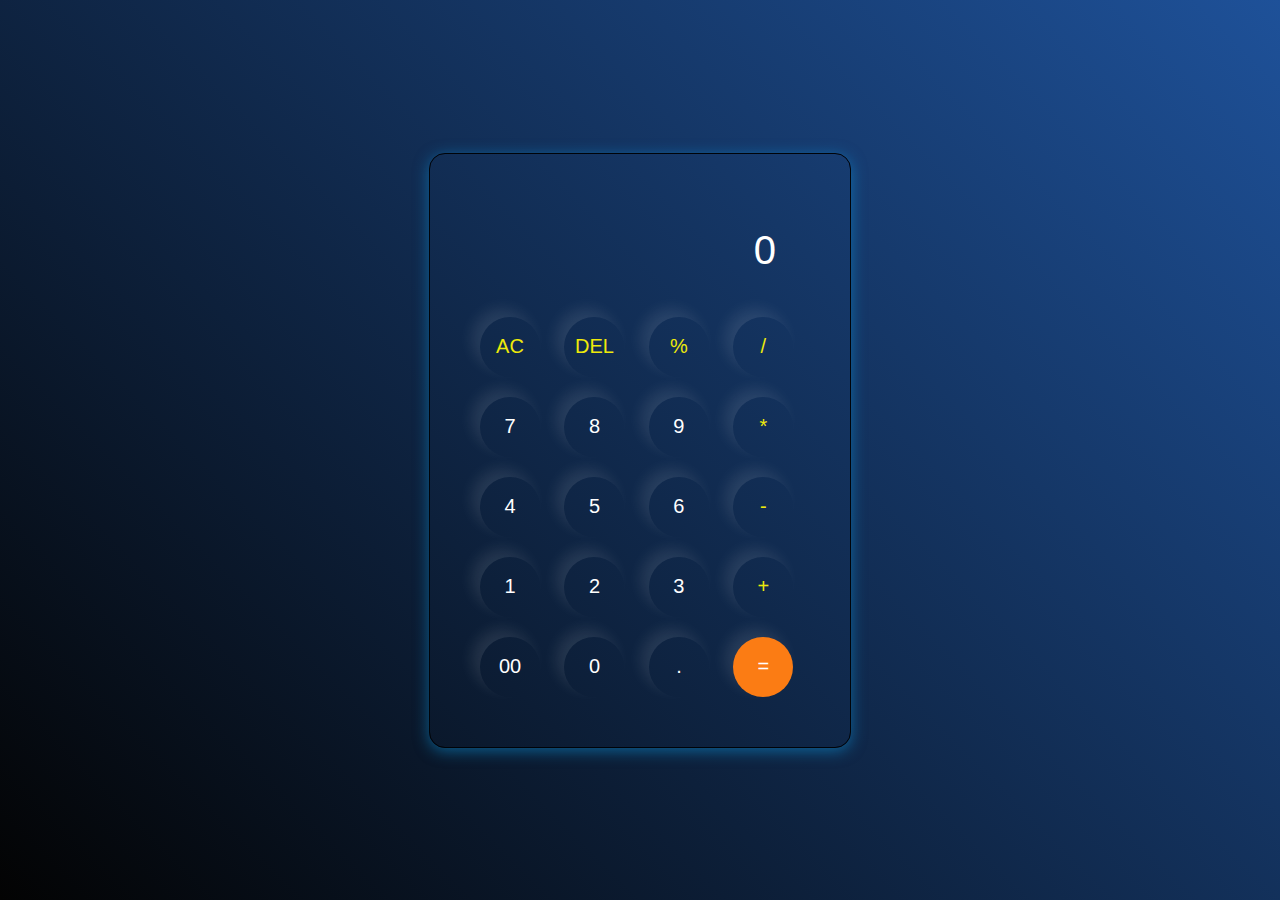
<file: calculator/index.html>
<!DOCTYPE html>
<html lang="en">
  <head>
    <meta charset="UTF-8" />
    <meta http-equiv="X-UA-Compatible" content="IE=edge" />
    <meta name="viewport" content="width=device-width, initial-scale=1.0" />
    <link rel="stylesheet" href="style.css" />
    <title>Calculator - By Code Traversal</title>
  </head>
  <body>
    <div class="container">
      <div class="calculator">
        <input type="text" id="inputBox" placeholder="0" />
        <div>
          <button class="button operator">AC</button>
          <button class="button operator">DEL</button>
          <button class="button operator">%</button>
          <button class="button operator">/</button>
        </div>
        <div>
          <button class="button">7</button>
          <button class="button">8</button>
          <button class="button">9</button>
          <button class="button operator">*</button>
        </div>
        <div>
          <button class="button">4</button>
          <button class="button">5</button>
          <button class="button">6</button>
          <button class="button operator">-</button>
        </div>
        <div>
          <button class="button">1</button>
          <button class="button">2</button>
          <button class="button">3</button>
          <button class="button operator">+</button>
        </div>

        <div>
          <button class="button">00</button>
          <button class="button">0</button>
          <button class="button">.</button>
          <button class="button equalBtn">=</button>
        </div>
      </div>
    </div>

    <script src="script.js"></script>
  </body>
</html>
</file>
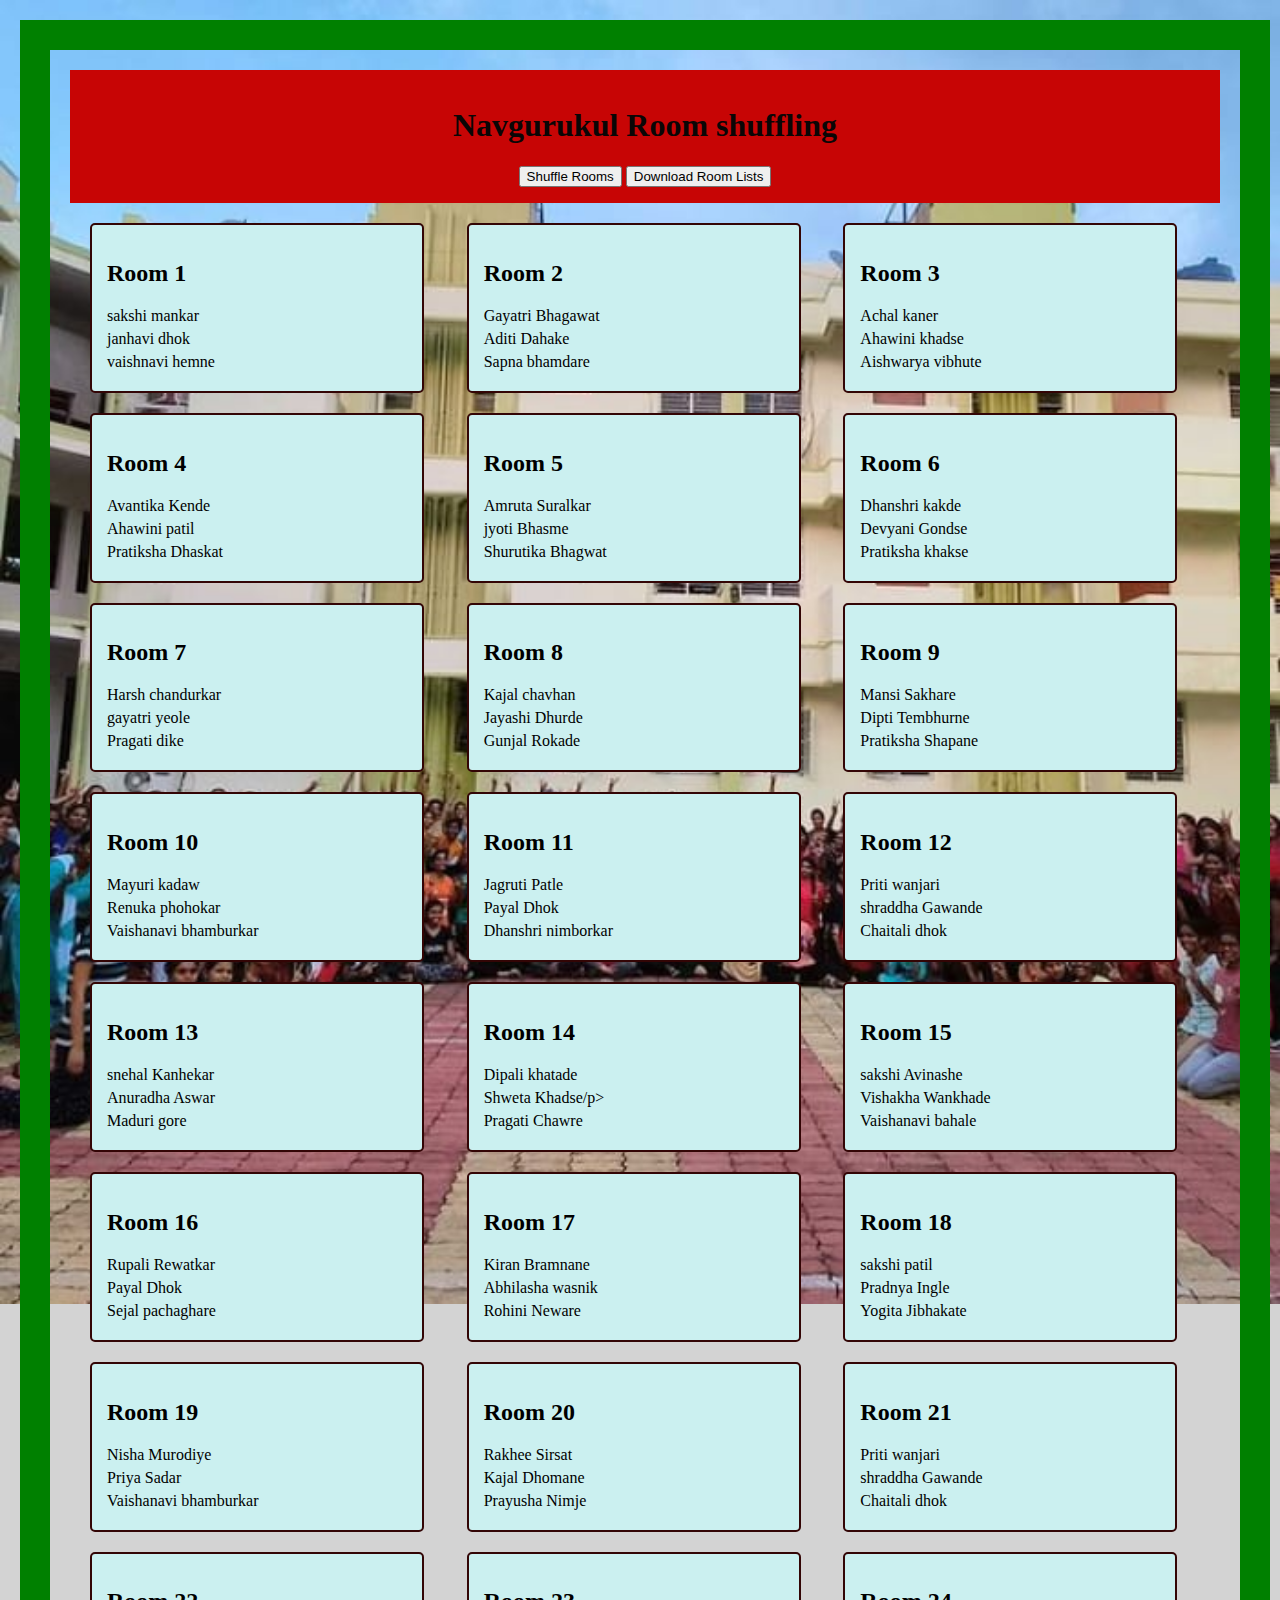
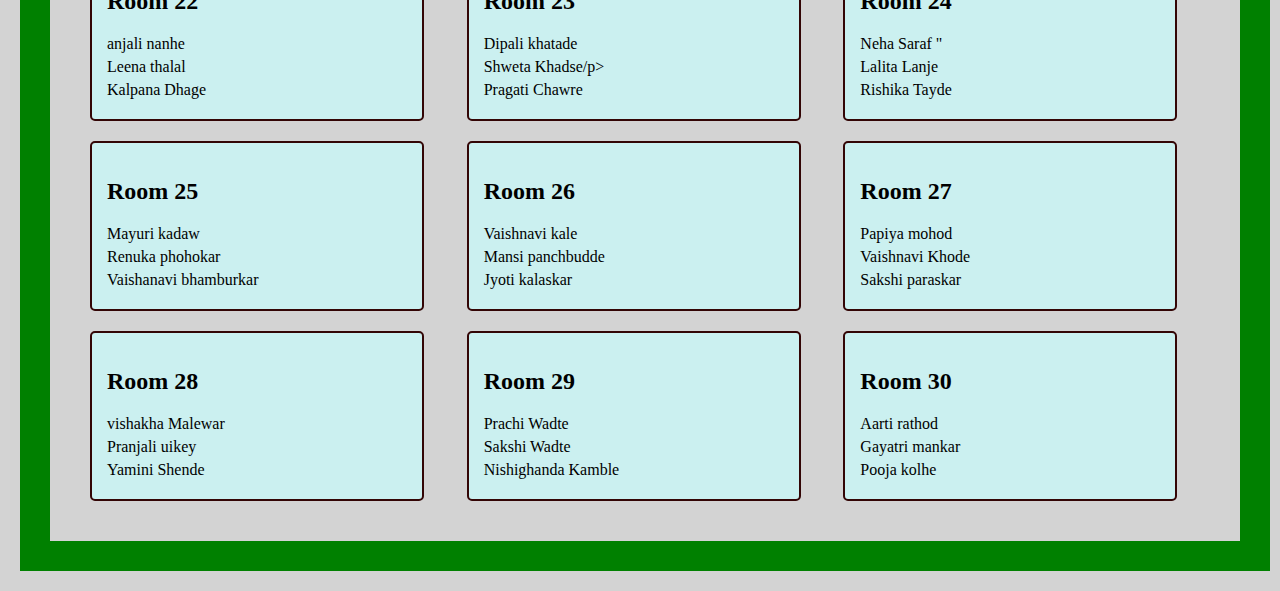
<file: shuffle/index.html>
<!DOCTYPE html>
<html lang="en">
<head>
    <meta charset="UTF-8">
    <meta http-equiv="X-UA-Compatible" content="IE=edge">
    <meta name="viewport" content="width=device-width, initial-scale=1.0">
    <title>Document</title>
    <link rel="stylesheet"  href="style.css">
</head>
<body>
   
    <header>
        <h1> Navgurukul Room shuffling</h1>
        <button id="shuffleButton">Shuffle Rooms</button>


    </header>
    <main id="roomContainer">
        <div class="room">
            <h2>Room 1</h2>
            <p class="girl">sakshi mankar</p>
            <p class="girl">janhavi dhok</p>
            <p class="girl">vaishnavi hemne</p>
        </div>
        
        <div class="room">
                <h2>Room 2</h2>
                <p class="girl">Gayatri Bhagawat</p>
                <p class="girl">Aditi Dahake</p>
                <p class="girl">Sapna bhamdare</p>
        </div>
            
        <div class="room">
            <h2>Room 3</h2>
            <p class="girl">Achal kaner </p>
            <p class="girl">Ahawini khadse</p>
            <p class="girl">Aishwarya vibhute</p>
        </div>
        <div class="room">
            <h2>Room 4</h2>
            <p class="girl">Avantika Kende </p>
            <p class="girl">Ahawini patil</p>
            <p class="girl">Pratiksha Dhaskat</p>
        </div>
        <div class="room">
            <h2>Room 5</h2>
            <p class="girl">Amruta Suralkar </p>
            <p class="girl">jyoti Bhasme</p>
            <p class="girl">Shurutika Bhagwat</p>
        </div>
        <div class="room">
            <h2>Room 6</h2>
            <p class="girl">Dhanshri kakde </p>
            <p class="girl">Devyani Gondse</p>
            <p class="girl">Pratiksha khakse</p>
        </div>
        <div class="room">
            <h2>Room 7</h2>
            <p class="girl">Harsh chandurkar </p>
            <p class="girl">gayatri yeole</p>
            <p class="girl">Pragati dike</p>
        </div>
        <div class="room">
            <h2>Room 8</h2>
            <p class="girl">Kajal chavhan </p>
            <p class="girl">Jayashi Dhurde</p>
            <p class="girl">Gunjal Rokade</p>
        </div>
        <div class="room">
            <h2>Room 9</h2>
            <p class="girl">Mansi Sakhare </p>
            <p class="girl">Dipti Tembhurne</p>
            <p class="girl">Pratiksha Shapane</p>
        </div>
        <div class="room">
            <h2>Room 10</h2>
            <p class="girl">Mayuri kadaw</p>
            <p class="girl">Renuka phohokar</p>
            <p class="girl">Vaishanavi bhamburkar</p>
        </div>
        <div class="room">
            <h2>Room 11</h2>
            <p class="girl">Jagruti Patle </p>
            <p class="girl">Payal Dhok</p>
            <p class="girl">Dhanshri nimborkar</p>
        </div>
        <div class="room">
            <h2>Room 12</h2>
            <p class="girl">Priti wanjari </p>
            <p class="girl">shraddha Gawande</p>
            <p class="girl">Chaitali dhok</p>
        </div>
        <div class="room">
            <h2>Room 13</h2>
            <p class="girl">snehal Kanhekar </p>
            <p class="girl">Anuradha Aswar</p>
            <p class="girl">Maduri gore</p>
        </div>
        <div class="room">
            <h2>Room 14</h2>
            <p class="girl">Dipali khatade </p>
            <p class="girl">Shweta Khadse/p>
            <p class="girl">Pragati Chawre</p>
        </div>
        <div class="room">
            <h2>Room 15</h2>
            <p class="girl">sakshi Avinashe</p>
            <p class="girl">Vishakha Wankhade</p>
            <p class="girl">Vaishanavi bahale</p>
        </div>
        <div class="room">
            <h2>Room 16</h2>
            <p class="girl">Rupali Rewatkar</p>
            <p class="girl">Payal Dhok</p>
            <p class="girl">Sejal pachaghare</p>
        </div>
        <div class="room">
            <h2>Room 17</h2>
            <p class="girl">Kiran Bramnane </p>
            <p class="girl">Abhilasha wasnik</p>
            <p class="girl">Rohini Neware</p>
        </div>
        <div class="room">
            <h2>Room 18</h2>
            <p class="girl">sakshi patil</p>
            <p class="girl">Pradnya Ingle </p>
            <p class="girl">Yogita Jibhakate </p>
        </div>
        <div class="room">
            <h2>Room 19</h2>
            <p class="girl">Nisha  Murodiye</p>
            <p class="girl">Priya  Sadar</p>
            <p class="girl">Vaishanavi bhamburkar</p>
        </div>
        <div class="room">
            <h2>Room 20</h2>
            <p class="girl">Rakhee Sirsat </p>
            <p class="girl">Kajal  Dhomane</p>
            <p class="girl">Prayusha Nimje</p>
        </div>
        <div class="room">
            <h2>Room 21</h2>
            <p class="girl">Priti wanjari </p>
            <p class="girl">shraddha Gawande</p>
            <p class="girl">Chaitali dhok</p>
        </div>
        <div class="room">
            <h2>Room 22</h2>
            <p class="girl">anjali  nanhe </p>
            <p class="girl">Leena thalal</p>
            <p class="girl">Kalpana  Dhage</p>
        </div>
        <div class="room">
            <h2>Room 23</h2>
            <p class="girl">Dipali khatade </p>
            <p class="girl">Shweta Khadse/p>
            <p class="girl">Pragati Chawre</p>
        </div>
        <div class="room">
            <h2>Room 24</h2>
            <p class="girl"> Neha  Saraf "</p>
            <p class="girl">Lalita Lanje </p>
            <p class="girl">Rishika Tayde</p>
        </div>
        <div class="room">
            <h2>Room 25</h2>
            <p class="girl">Mayuri kadaw</p>
            <p class="girl">Renuka phohokar</p>
            <p class="girl">Vaishanavi bhamburkar</p>
        </div>
        <div class="room">
            <h2>Room 26</h2>
            <p class="girl">Vaishnavi kale</p>
            <p class="girl">Mansi panchbudde</p>
            <p class="girl">Jyoti kalaskar</p>
        </div>
        <div class="room">
            <h2>Room 27</h2>
            <p class="girl">Papiya mohod </p>
            <p class="girl">Vaishnavi Khode</p>
            <p class="girl">Sakshi paraskar</p>
        </div>
        <div class="room">
            <h2>Room 28</h2>
            <p class="girl">vishakha Malewar </p>
            <p class="girl">Pranjali uikey</p>
            <p class="girl">Yamini Shende</p>
        </div>
        <div class="room">
           <h2>Room 29</h2>
            <p class="girl">Prachi Wadte</p>
            <p class="girl">Sakshi Wadte</p>
            <p class="girl">Nishighanda Kamble</p>
        </div>
        <div class="room">
            <h2>Room 30</h2>
            <p class="girl">Aarti rathod </p>
            <p class="girl">Gayatri mankar</p>
            <p class="girl">Pooja kolhe</p>
        </div>
        
    </main>
    <script src="script.js"></script>
</body>
</html>
</file>
<file: calculator/style.css>
*{
    margin: 0;
    padding: 0;
    box-sizing: border-box;
    font-family: 'Poppins', sans-serif;
}

body{
    width: 100%;
    height: 100vh;
    display: flex;
    justify-content: center;
    align-items: center;
    background: linear-gradient(45deg, #030303, #1e5199);
}

.calculator{
    border: 1px solid #000308;
    padding: 40px;
    border-radius: 16px;
    background: transparent;
    box-shadow: 0px 3px 15px rgba(12, 162, 236, 0.5);

}

input{
    width: 320px;
    border: none;
    padding: 24px;
    margin: 10px;
    background: transparent;
    box-shadow: 0px 3px 15px rgbs(84, 84, 84, 0.1);
    font-size: 40px;
    text-align: right;
    cursor: pointer;
    color: #ffffff;
}

input::placeholder{
    color: #ffffff;
}

button{
    border: none;
    width: 60px;
    height: 60px;
    margin: 10px;
    border-radius: 50%;
    background: transparent;
    color: #ffffff;
    font-size: 20px;
    box-shadow: -8px -8px 15px rgba(255, 255, 255, 0.1);
    cursor: pointer;
}

.equalBtn{
    background-color: #fb7c14;
}

.operator{
    color: #eeea0a;
}
</file>
<file: shuffle/style.css>
body {
    background-image: url("sak.jpeg");
    background-repeat: no-repeat;
    background-size: cover;
    background-attachment: fixed;
    background-color: lightgrey;
  width: 1150px;
  border: 30px solid green;
  padding: 20px;
  margin: 20px;
}

header {
    background-color: hsl(0, 95%, 40%);
    color:rgb(10, 6, 6);
    text-align: center;
    padding: 1rem;
}

#roomContainer {
    display: flex;
    flex-wrap: wrap;
    justify-content: center;
    gap: 20px;
    padding: 20px;
}

.room {
    border: 1px solid #251818;
    padding: 500px;
    width: 300px;
}
/* Style for the main room container */
#roomContainer {
    display: grid;
    
    grid-template-columns: repeat(auto-fill, minmax(300px, 1fr));
    gap: 20px;
}

/* Style for each room box */
.room {
    border: 2px solid #330505;
    padding: 15px;
    background-color: #cbf0f0;
    border-radius: 5px;
}

/* Style for each girl paragraph */
.girl {
    margin: 5px 0;
    

}

/* Clearfix for room boxes (adjust the height based on your content) */
.room::after {
    content: "";
    display: table;
    clear: both;
}
</file>
